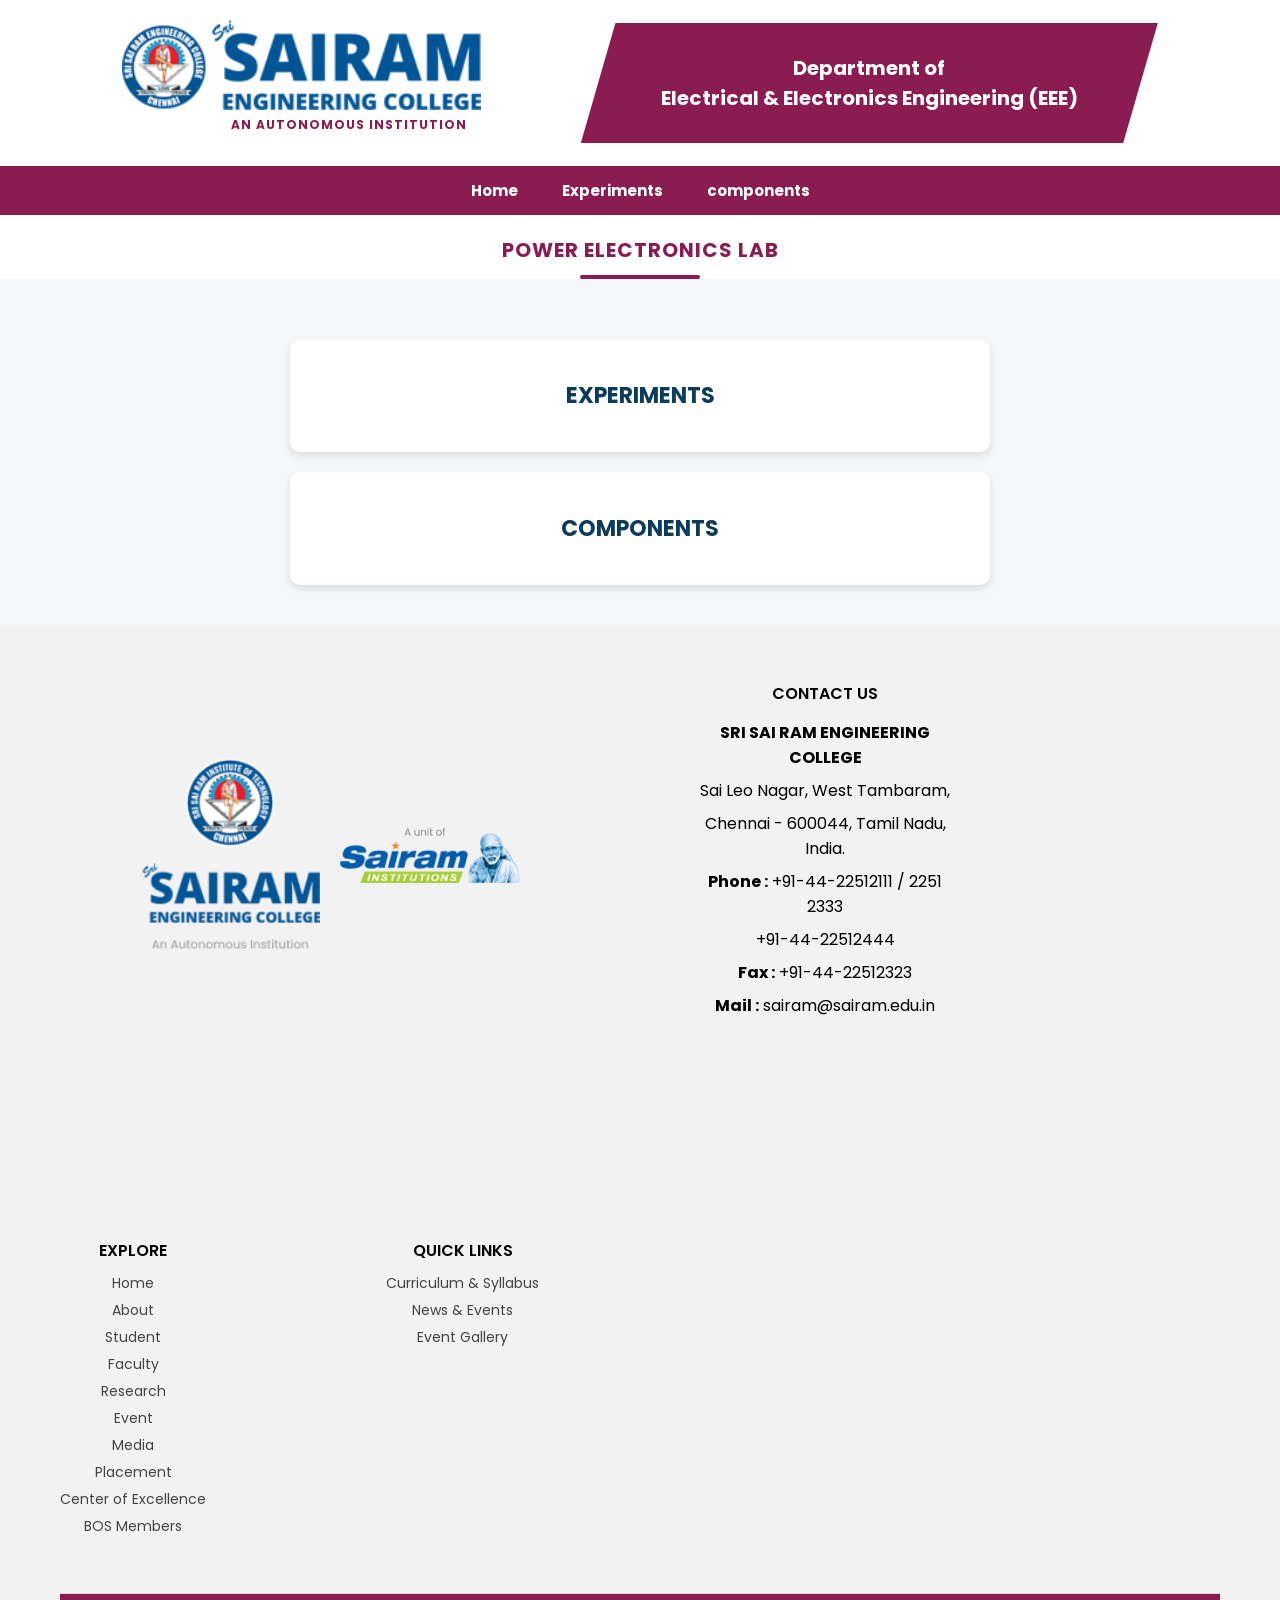
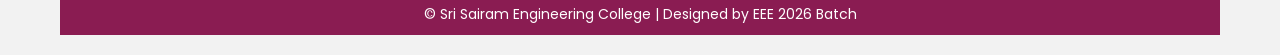
<file: index.html>
<!DOCTYPE html>
<html>
<head>
    <title>EEE Power Electronics Lab</title>
    <link href="https://fonts.googleapis.com/css2?family=Poppins:wght@300;400;600;700&display=swap" rel="stylesheet">
    <link rel="stylesheet" href="style.css">
</head>
<body>

<header class="main-header">
   <div class="top-header">

    <!-- LEFT SIDE : LOGO IMAGE ONLY -->
    <div class="logo-area">
        <img src="images/sairam_title.png" alt="Sri Sairam Engineering College">
        <p class="auto-text">AN AUTONOMOUS INSTITUTION</p>
    </div>

    <!-- RIGHT SIDE : RHOMBUS -->
    <div class="rhombus-box">
        Department of <br>
        Electrical & Electronics Engineering (EEE)
    </div>

</div>

    <div class="nav-bar">
        <a href="https://eee.sairam.edu.in/">Home</a>
        <a href="experiments.html">Experiments</a>
        <a href="components.html">components</a>
    </div>
    <div class="lab-heading">
    POWER ELECTRONICS LAB
</div>
</header>


<section class="container">
    <a href="experiments.html" class="card big">EXPERIMENTS</a>
    <a href="components.html" class="card big">COMPONENTS</a>
</section>

<footer class="new-footer">

    <div class="footer-container">

        <!-- LEFT SECTION -->
        <div class="footer-left">
    <img src="images/footer.png" alt="Sairam Logo" class="footer-logo">

    <img src="images/sairamfooter.png" alt="Second Logo" class="footer-logo second-logo">
</div>

        <!-- CONTACT SECTION -->
        <div class="footer-section">
            <h3>CONTACT US</h3>
            <p><strong>SRI SAI RAM ENGINEERING COLLEGE</strong></p>
            <p>Sai Leo Nagar, West Tambaram,</p>
            <p>Chennai - 600044, Tamil Nadu, India.</p>
            <p><strong>Phone :</strong> +91-44-22512111 / 2251 2333</p>
            <p>+91-44-22512444</p>
            <p><strong>Fax :</strong> +91-44-22512323</p>
            <p><strong>Mail :</strong> sairam@sairam.edu.in</p>
        </div>

    <!-- EXPLORE -->
<div class="footer-section">
    <h3>EXPLORE</h3>
    <a href="https://eee.sairam.edu.in/">Home</a>
    <a href="https://eee.sairam.edu.in/?p=3560">About</a>
    <a href="https://eee.sairam.edu.in/?p=5775">Student</a>
    <a href="https://eee.sairam.edu.in//">Faculty</a>
    <a href="https://eee.sairam.edu.in/?p=8585">Research</a>
    <a href="https://eee.sairam.edu.in/symposium-3/">Event</a>
    <a href="https://eee.sairam.edu.in/newspaper/">Media</a>
    <a href="https://sairam.edu.in/placement-statistics/">Placement</a>
    <a href="https://eee.sairam.edu.in/center-of-excellence/">Center of Excellence</a>
    <a href="https://eee.sairam.edu.in/bos-members/">BOS Members</a>
</div>

<!-- QUICK LINKS -->
<div class="footer-section">
    <h3>QUICK LINKS</h3>
    <a href="https://eee.sairam.edu.in/wp-content/uploads/sites/5/2024/06/EEE-SYLLABUS-BOOK-10-05-2023.pdf">
        Curriculum & Syllabus
    </a>
    <a href="https://eee.sairam.edu.in/news-events/">
        News & Events
    </a>
    <a href="https://eee.sairam.edu.in/event-gallery/">
        Event Gallery
    </a>
</div>
      

    </div>

    <div class="footer-bottom">
        © Sri Sairam Engineering College | Designed by EEE 2026 Batch
    </div>

</footer>


</body>
</html>
</file>
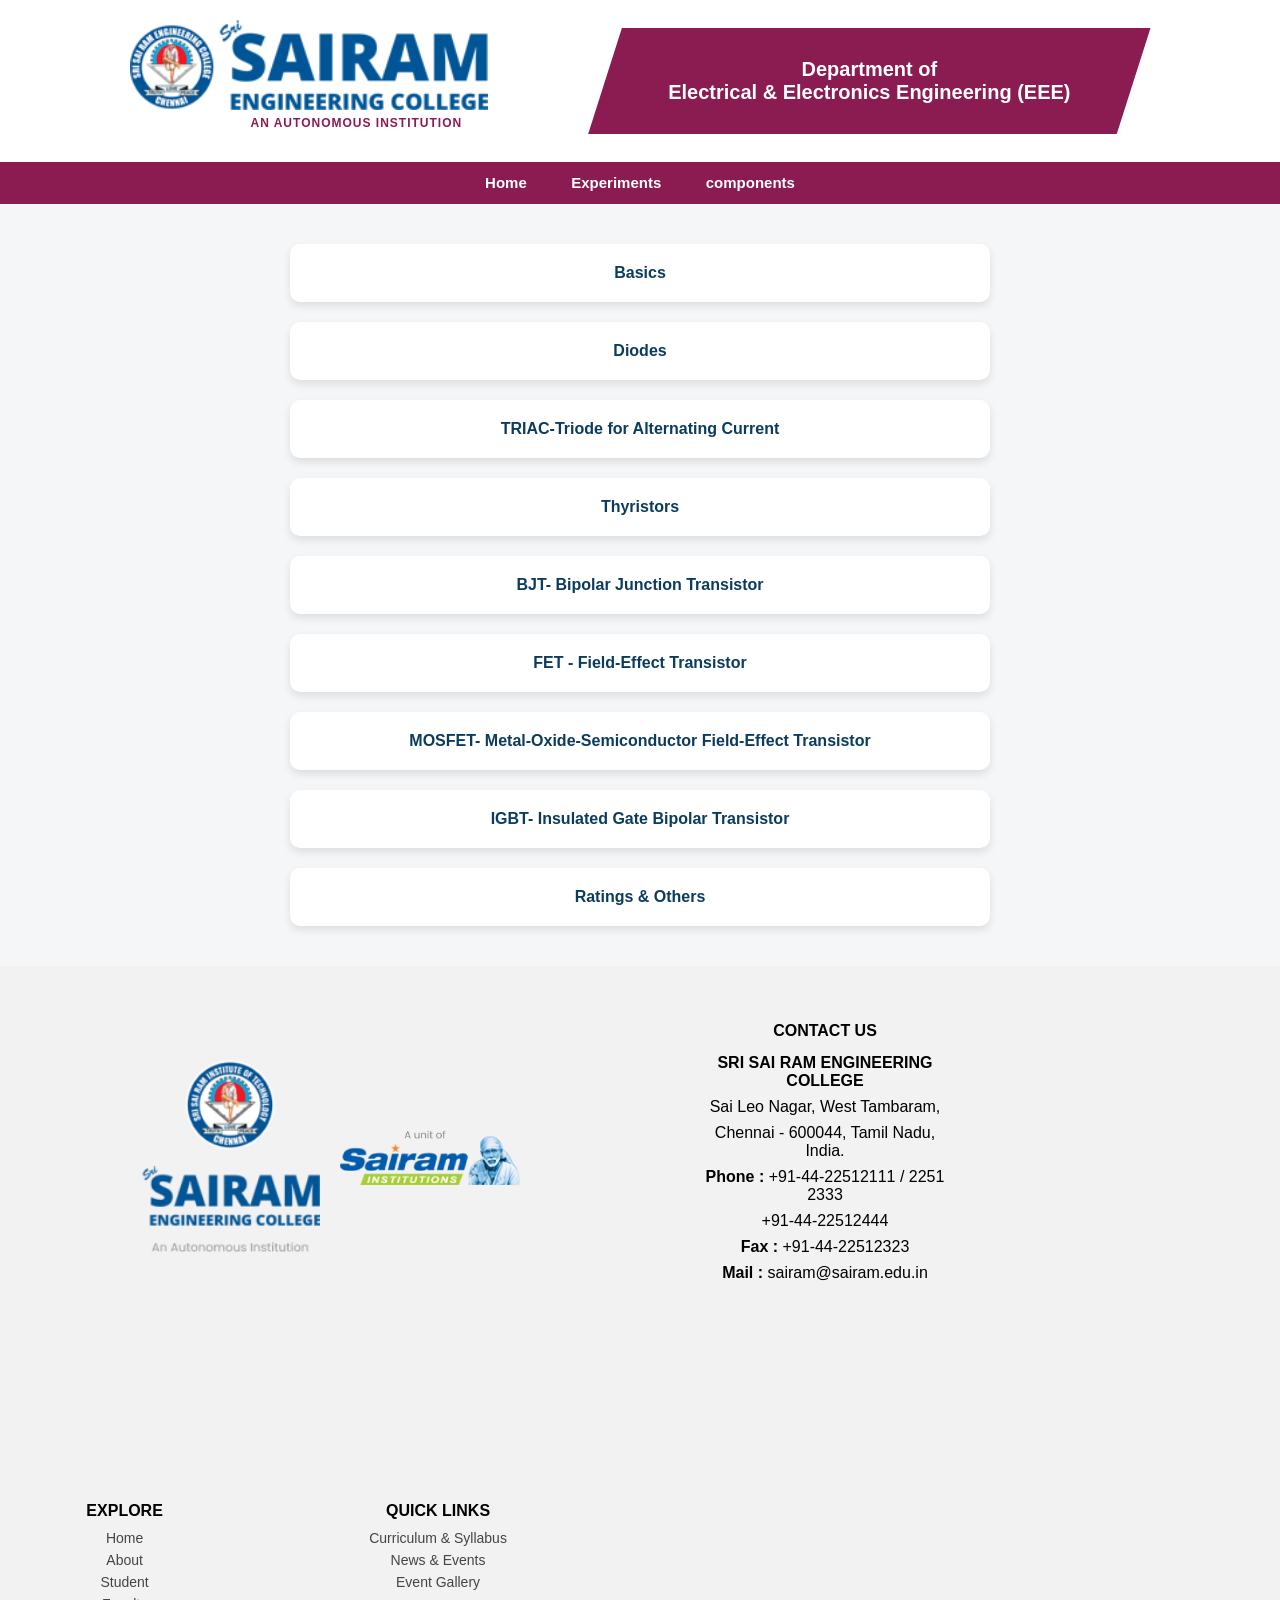
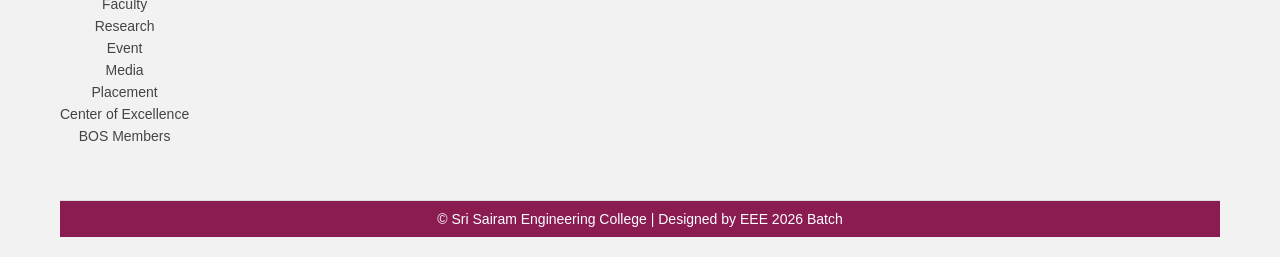
<file: components.html>
<!DOCTYPE html>
<html>
<head>
    <title>Machines</title>
    <link rel="stylesheet" href="style.css">
</head>
<body>

<header class="main-header">
   <div class="top-header">

    <!-- LEFT SIDE : LOGO IMAGE ONLY -->
    <div class="logo-area">
        <img src="images/sairam_title.png" alt="Sri Sairam Engineering College">
        <p class="auto-text">AN AUTONOMOUS INSTITUTION</p>
    </div>

    <!-- RIGHT SIDE : RHOMBUS -->
    <div class="rhombus-box">
        Department of <br>
        Electrical & Electronics Engineering (EEE)
    </div>

</div>

    <div class="nav-bar">
        <a href="https://eee.sairam.edu.in/">Home</a>
        <a href="experiments.html">Experiments</a>
        <a href="components.html">components</a>
    </div>
</header>


<section class="container">
    <a href="pdfs/components/1basics.pdf" class="card" target="_blank">
        Basics
    </a>

    <a href="pdfs/components/diodes.pdf" class="card" target="_blank">
        Diodes
    </a>

    <a href="pdfs/components/TRIAC.pdf" class="card" target="_blank">
        TRIAC-Triode for Alternating Current
    </a>

    <a href="pdfs/components/thyristors.pdf" class="card" target="_blank">
        Thyristors
    </a>

    <a href="pdfs/components/BJT.pdf" class="card" target="_blank">
        BJT- Bipolar Junction Transistor
    </a>

    <a href="pdfs/components/FET.pdf" class="card" target="_blank">
        FET - Field-Effect Transistor
    </a>

    <a href="pdfs/components/MOSFET.pdf" class="card" target="_blank">
        MOSFET- Metal-Oxide-Semiconductor Field-Effect Transistor
    </a>

    <a href="pdfs/components/IGBT.pdf" class="card" target="_blank">
        IGBT- Insulated Gate Bipolar Transistor
    </a>

    <a href="pdfs/components/ratings & others.pdf" class="card" target="_blank">
        Ratings & Others
    </a>



</section>

<footer class="new-footer">

    <div class="footer-container">

        <div class="footer-left">
            <img src="images/footer.png" alt="Sairam Logo" class="footer-logo">
            <img src="images/sairamfooter.png" alt="Second Logo" class="footer-logo second-logo">
        </div>

        <div class="footer-section">
            <h3>CONTACT US</h3>
            <p><strong>SRI SAI RAM ENGINEERING COLLEGE</strong></p>
            <p>Sai Leo Nagar, West Tambaram,</p>
            <p>Chennai - 600044, Tamil Nadu, India.</p>
            <p><strong>Phone :</strong> +91-44-22512111 / 2251 2333</p>
            <p>+91-44-22512444</p>
            <p><strong>Fax :</strong> +91-44-22512323</p>
            <p><strong>Mail :</strong> sairam@sairam.edu.in</p>
        </div>

        <div class="footer-section">
            <h3>EXPLORE</h3>
            <a href="https://eee.sairam.edu.in/">Home</a>
            <a href="https://eee.sairam.edu.in/?p=3560">About</a>
            <a href="https://eee.sairam.edu.in/?p=5775">Student</a>
            <a href="https://eee.sairam.edu.in/">Faculty</a>
            <a href="https://eee.sairam.edu.in/?p=8585">Research</a>
            <a href="https://eee.sairam.edu.in/symposium-3/">Event</a>
            <a href="https://eee.sairam.edu.in/newspaper/">Media</a>
            <a href="https://sairam.edu.in/placement-statistics/">Placement</a>
            <a href="https://eee.sairam.edu.in/center-of-excellence/">Center of Excellence</a>
            <a href="https://eee.sairam.edu.in/bos-members/">BOS Members</a>
        </div>

        <div class="footer-section">
            <h3>QUICK LINKS</h3>
            <a href="https://eee.sairam.edu.in/wp-content/uploads/sites/5/2024/06/EEE-SYLLABUS-BOOK-10-05-2023.pdf">
                Curriculum & Syllabus
            </a>
            <a href="https://eee.sairam.edu.in/news-events/">
                News & Events
            </a>
            <a href="https://eee.sairam.edu.in/event-gallery/">
                Event Gallery
            </a>
        </div>

    </div>

    <div class="footer-bottom">
        © Sri Sairam Engineering College | Designed by EEE 2026 Batch
    </div>

</footer>

</body>
</html>
</file>
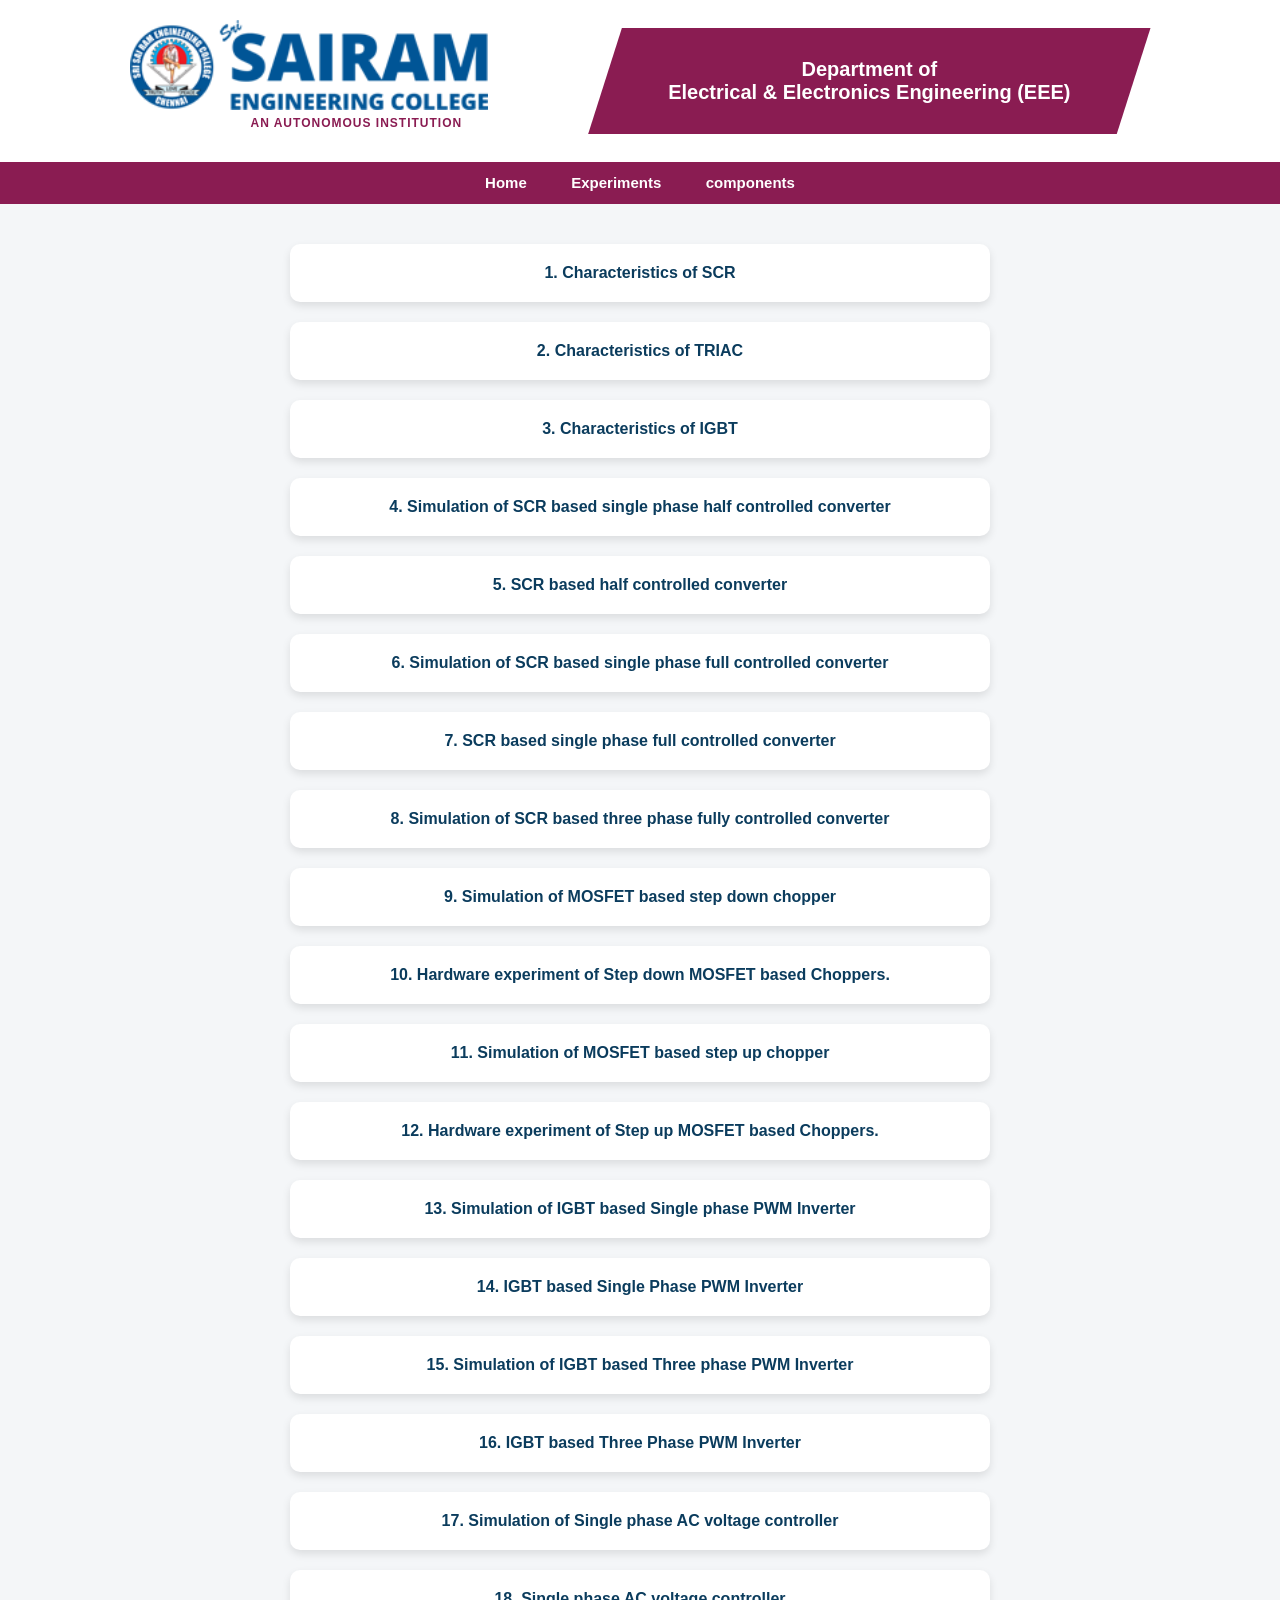
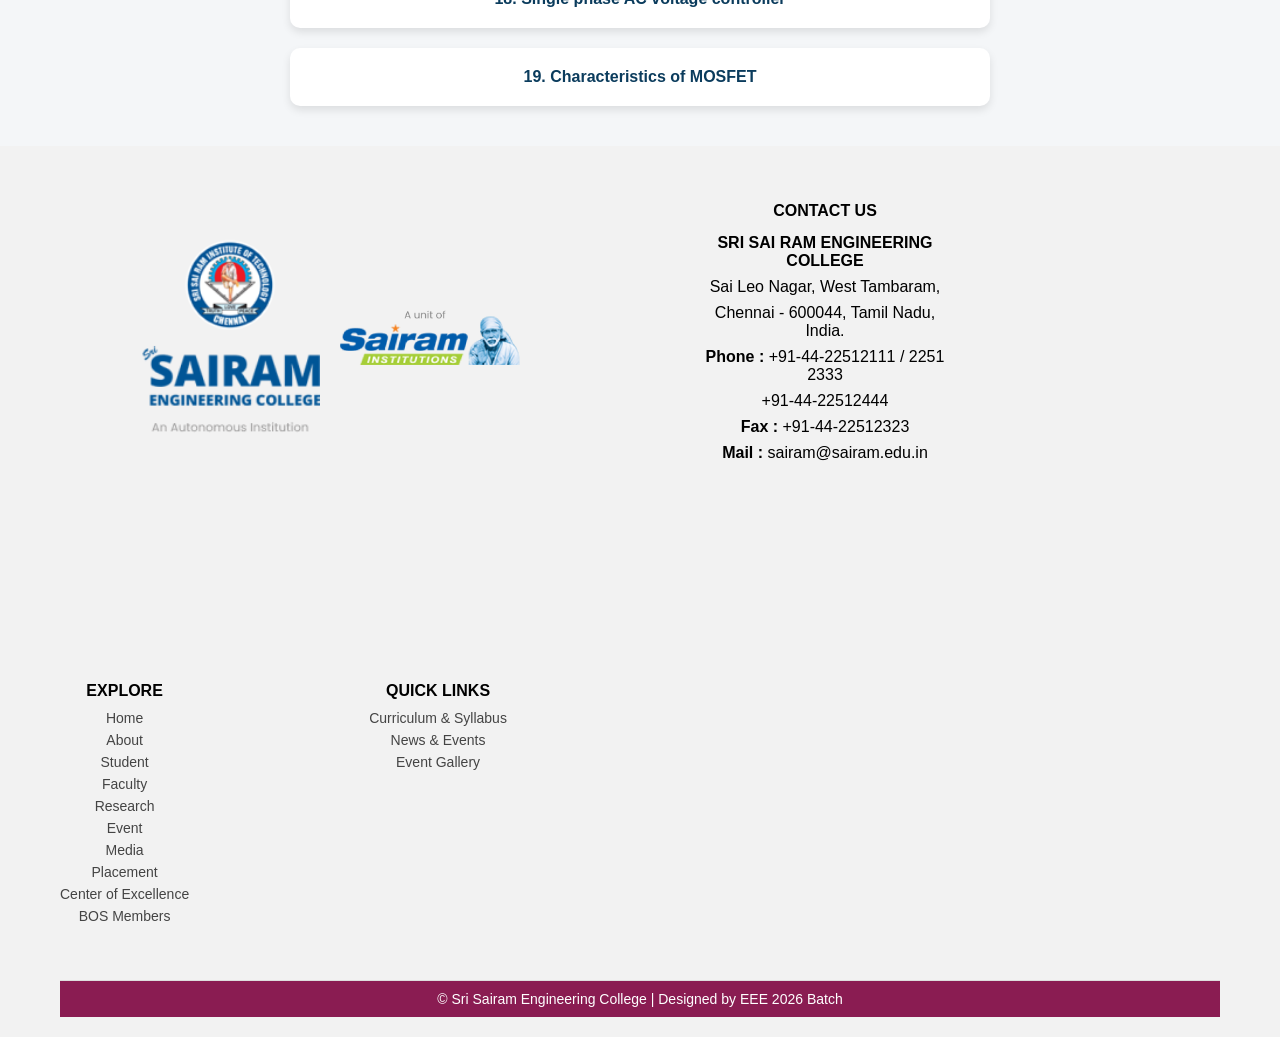
<file: experiments.html>
<!DOCTYPE html>
<html>
<head>
    <title>Experiment List</title>
    <link rel="stylesheet" href="style.css">
</head>
<body>

<header class="main-header">
   <div class="top-header">

    <!-- LEFT SIDE : LOGO IMAGE ONLY -->
    <div class="logo-area">
        <img src="images/sairam_title.png" alt="Sri Sairam Engineering College">
        <p class="auto-text">AN AUTONOMOUS INSTITUTION</p>
    </div>

    <!-- RIGHT SIDE : RHOMBUS -->
    <div class="rhombus-box">
        Department of <br>
        Electrical & Electronics Engineering (EEE)
    </div>

</div>

    <div class="nav-bar">
        <a href="https://eee.sairam.edu.in/">Home</a>
        <a href="experiments.html">Experiments</a>
        <a href="components.html">components</a>
    </div>
</header>


<section class="container">
    <a href="pdfs/experiments/exp1.pdf" class="card" target="_blank">
        1. Characteristics of SCR
    </a>

    <a href="pdfs/experiments/exp2.pdf" class="card" target="_blank">
        2. Characteristics of TRIAC
    </a>

    <a href="pdfs/experiments/exp3.pdf" class="card" target="_blank">
        3. Characteristics of IGBT
    </a>

     <a href="pdfs/experiments/exp4.pdf" class="card" target="_blank">
        4. Simulation of SCR based single phase half controlled
converter
    </a>

     <a href="pdfs/experiments/exp5.pdf" class="card" target="_blank">
        5. SCR based half controlled converter
    </a>

     <a href="pdfs/experiments/exp6.pdf" class="card" target="_blank">
        6. Simulation of SCR based single phase full controlled
converter
    </a>

     <a href="pdfs/experiments/exp7.pdf" class="card" target="_blank">
        7. SCR based single phase full controlled converter
    </a>

     <a href="pdfs/experiments/exp8.pdf" class="card" target="_blank">
        8. Simulation of SCR based three phase fully controlled
converter
    </a>

     <a href="pdfs/experiments/exp9.pdf" class="card" target="_blank">
        9. Simulation of MOSFET based step down chopper
    </a>

     <a href="pdfs/experiments/exp10.pdf" class="card" target="_blank">
        10. Hardware experiment of Step down MOSFET based
Choppers.

    </a>

     <a href="pdfs/experiments/exp11.pdf" class="card" target="_blank">
        11. Simulation of MOSFET based step up chopper
    </a>

     <a href="pdfs/experiments/exp12.pdf" class="card" target="_blank">
        12. Hardware experiment of Step up MOSFET based Choppers.
    </a>

     <a href="pdfs/experiments/exp13.pdf" class="card" target="_blank">
        13. Simulation of IGBT based Single phase PWM Inverter
    </a>

     <a href="pdfs/experiments/exp14.pdf" class="card" target="_blank">
        14. IGBT based Single Phase PWM Inverter
    </a>

     <a href="pdfs/experiments/exp15.pdf" class="card" target="_blank">
        15. Simulation of IGBT based Three phase PWM Inverter
    </a>

     <a href="pdfs/experiments/exp16.pdf" class="card" target="_blank">
        16. IGBT based Three Phase PWM Inverter
    </a>

     <a href="pdfs/experiments/exp17.pdf" class="card" target="_blank">
        17. Simulation of Single phase AC voltage controller
    </a>

    <a href="pdfs/experiments/exp18.pdf" class="card" target="_blank">
        18. Single phase AC voltage controller
    </a>

    <a href="pdfs/experiments/exp19.pdf" class="card" target="_blank">
        19. Characteristics of MOSFET 
    </a>
</section>

<footer class="new-footer">

    <div class="footer-container">

        <!-- LEFT SECTION -->
        <div class="footer-left">
    <img src="images/footer.png" alt="Sairam Logo" class="footer-logo">

    <img src="images/sairamfooter.png" alt="Second Logo" class="footer-logo second-logo">
</div>

        <!-- CONTACT SECTION -->
        <div class="footer-section">
            <h3>CONTACT US</h3>
            <p><strong>SRI SAI RAM ENGINEERING COLLEGE</strong></p>
            <p>Sai Leo Nagar, West Tambaram,</p>
            <p>Chennai - 600044, Tamil Nadu, India.</p>
            <p><strong>Phone :</strong> +91-44-22512111 / 2251 2333</p>
            <p>+91-44-22512444</p>
            <p><strong>Fax :</strong> +91-44-22512323</p>
            <p><strong>Mail :</strong> sairam@sairam.edu.in</p>
        </div>

    <!-- EXPLORE -->
<div class="footer-section">
    <h3>EXPLORE</h3>
    <a href="https://eee.sairam.edu.in/">Home</a>
    <a href="https://eee.sairam.edu.in/?p=3560">About</a>
    <a href="https://eee.sairam.edu.in/?p=5775">Student</a>
    <a href="https://eee.sairam.edu.in//">Faculty</a>
    <a href="https://eee.sairam.edu.in/?p=8585">Research</a>
    <a href="https://eee.sairam.edu.in/symposium-3/">Event</a>
    <a href="https://eee.sairam.edu.in/newspaper/">Media</a>
    <a href="https://sairam.edu.in/placement-statistics/">Placement</a>
    <a href="https://eee.sairam.edu.in/center-of-excellence/">Center of Excellence</a>
    <a href="https://eee.sairam.edu.in/bos-members/">BOS Members</a>
</div>

<!-- QUICK LINKS -->
<div class="footer-section">
    <h3>QUICK LINKS</h3>
    <a href="https://eee.sairam.edu.in/wp-content/uploads/sites/5/2024/06/EEE-SYLLABUS-BOOK-10-05-2023.pdf">
        Curriculum & Syllabus
    </a>
    <a href="https://eee.sairam.edu.in/news-events/">
        News & Events
    </a>
    <a href="https://eee.sairam.edu.in/event-gallery/">
        Event Gallery
    </a>
</div>
      

    </div>

    <div class="footer-bottom">
        © Sri Sairam Engineering College | Designed by EEE 2026 Batch
    </div>

</footer>

</body>
</html>
</file>
<file: style.css>
body {
    margin: 0;
    font-family: 'Poppins', sans-serif;
    background: #f4f6f8;
    text-align: center;
}
h1, h2, h3 {
    font-weight: 600;
}




.container {
    display: grid;
    grid-template-columns: 1fr;   /* ONLY ONE COLUMN */
    gap: 20px;
    padding: 40px;
    max-width: 700px;             /* optional: keeps it centered nicely */
    margin: auto;                 /* center on screen */
}



.card {
    background: white;
    padding: 20px;
    text-decoration: none;
    color: #0b3c5d;
    font-weight: bold;
    border-radius: 10px;
    box-shadow: 0 4px 8px rgba(0,0,0,0.1);
    text-align: center;
}

.card:hover {
    transform: translateY(-3px);
}

.big {
    font-size: 22px;
    padding: 40px;
}


/* ================= HEADER ================= */

.main-header {
    background: white;
}

/* ================= HEADER LAYOUT ================= */

/* ================= HEADER ================= */

.top-header {
    display: flex;
    align-items: center;
    justify-content: center;   /* center everything */
    gap: 80px;                 /* space between logo and rhombus */
    padding: 20px 0;
    background: white;
}

/* LEFT SIDE */
.logo-area {
    display: flex;
    flex-direction: column;
}

.logo-area img {
    height: 90px;
}

.auto-text {
    margin-top: 6px;
    padding-left: 75px;   /* adjust this value */
    font-size: 12px;
    color: #8a1c52;
    font-weight: bold;
    letter-spacing: 1px;
}

/* RIGHT RHOMBUS */
.rhombus-box {
    background: #8a1c52;
    color: white;
    padding: 30px 120px;
    font-weight: bold;
    font-size: 18px;
    text-align: center;

    clip-path: polygon(6% 0%, 100% 0%, 94% 100%, 0% 100%);
}
.top-header img {
    height: 90px;
    margin-right: 20px;
}

.college-text h1 {
    margin: 0;
    font-size: 22px;
    color: #003366;
}

.college-text h2 {
    margin: 5px 0;
    font-size: 16px;
    color: #8a1c52;
}

.college-text p {
    margin: 0;
    font-weight: bold;
    color: #444;
}

/* NAV BAR */

.nav-bar {
    background: #8a1c52;
    padding: 12px;
    text-align: center;
}

.nav-bar a {
    color: white;
    text-decoration: none;
    margin: 0 20px;
    font-weight: bold;
    font-size: 15px;
}

.nav-bar a:hover {
    text-decoration: underline;
}

/* ================= FOOTER ================= */

.main-footer {
    background: #f2f2f2;
    padding: 40px 20px 0;
    margin-top: 40px;
}

.footer-content {
    display: flex;
    justify-content: space-around;
    flex-wrap: wrap;
    text-align: left;
}

.footer-section {
    max-width: 250px;
    margin-bottom: 20px;
}

.footer-section h3 {
    color: #8a1c52;
    margin-bottom: 10px;
}

.footer-section a {
    text-decoration: none;
    color: #333;
}

.footer-section a:hover {
    color: #8a1c52;
}

.footer-bottom {
    background: #8a1c52;
    color: white;
    text-align: center;
    padding: 10px;
    font-size: 14px;
}

/* ================= RHOMBUS DESIGN ================= */

/* ================= RHOMBUS DESIGN ================= */

.rhombus-box {
    background: #8a1c52;
    color: white;
    padding: 30px 80px;
    font-weight: bold;
    font-size: 20px;
    text-align: center;

    /* Rhombus Shape */
    clip-path: polygon(6% 0%, 100% 0%, 94% 100%, 0% 100%);

    display: inline-block;
}
/* ================= NEW FOOTER ================= */

.new-footer {
    background: #f2f2f2;
    padding: 40px 60px 20px;
}

.footer-container {
    display: flex;
    justify-content: flex-start;   /* move columns slightly left */
    flex-wrap: wrap;
    gap: 180px;                     /* space between columns */
}

.footer-left {
    display: flex;
    align-items: center;
    gap: 20px;   /* space between two images */
    margin-left: 80px;
}

.footer-logo {
    width: 180px;
}

.footer-auto {
    font-size: 12px;
    color: #8a1c52;
    margin-top: 5px;
}

.footer-section {
    max-width: 250px;
    display: flex;
    flex-direction: column;
}

.footer-section h3 {
    margin-bottom: 10px;
    font-size: 16px;
    color: #000;
}

.footer-section a {
    text-decoration: none;
    color: #444;
    margin-bottom: 6px;
    font-size: 14px;
}

.footer-section a:hover {
    color: #8a1c52;
}

.footer-bottom {
    text-align: center;
    margin-top: 30px;
    font-size: 14px;
    padding-top: 10px;
    border-top: 1px solid #ddd;
}
.footer-section p {
    margin: 4px 0;
}
.lab-heading {
    font-size: 20px;              /* same as rhombus */
    font-weight: bold;
    color: #8a1c52;
    margin: 20px 0;
    letter-spacing: 1px;          /* match spacing */
    text-transform: none;         /* remove forced uppercase */
}

/* Optional stylish underline */
.lab-heading::after {
    content: "";
    display: block;
    width: 120px;
    height: 4px;
    background: #8a1c52;
    margin: 10px auto;
    border-radius: 2px;
}
</file>
